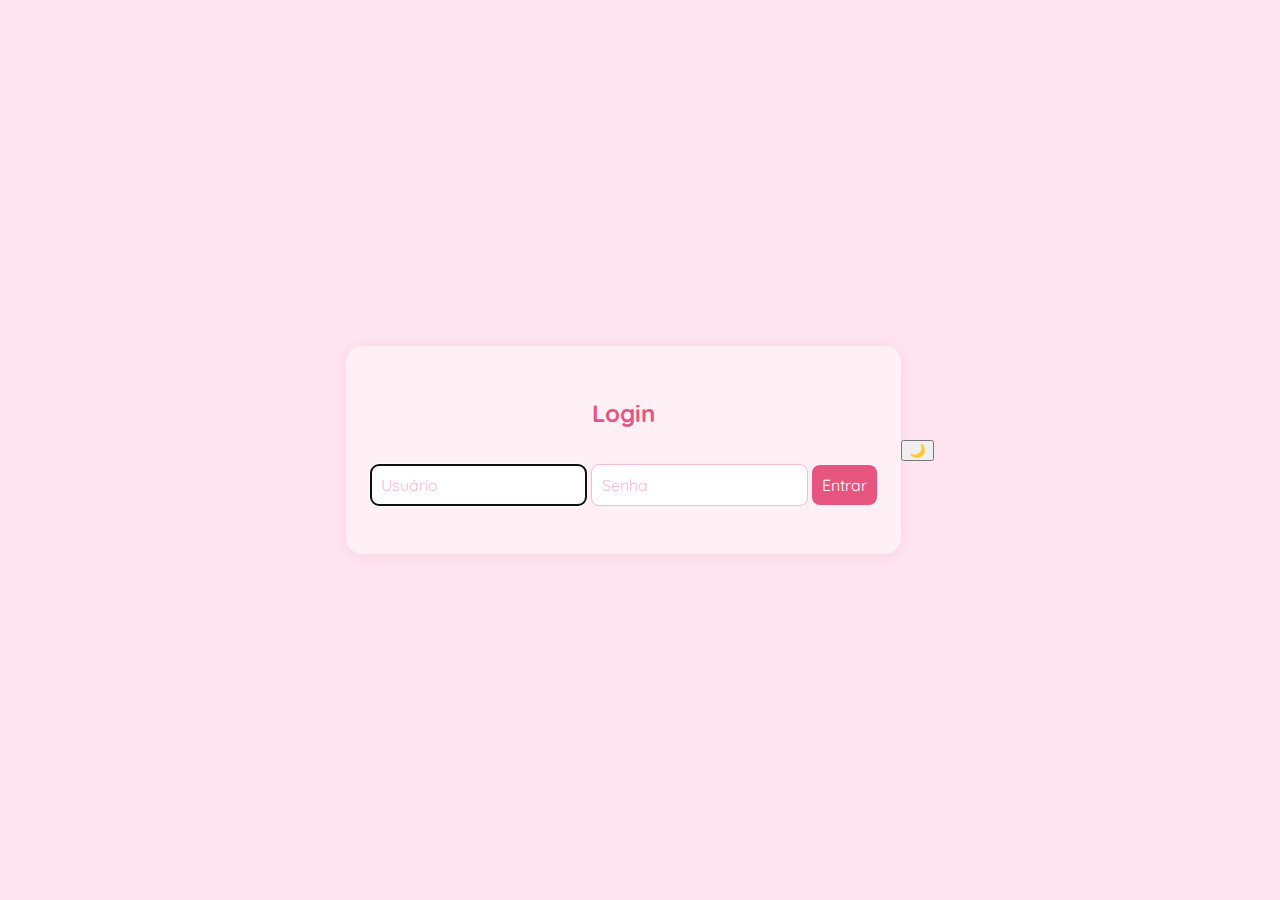
<file: index.html>
<!DOCTYPE html>
<html lang="pt-BR">
<head>
    <meta charset="UTF-8">
    <meta name="viewport" content="width=device-width, initial-scale=1.0">
    <title>Sistema de Pacientes</title>
    <link rel="stylesheet" href="style.css">
</head>
<body>
    <button id="theme-toggle" class="theme-toggle-fixed">🌙</button>
    
    <!-- Indicador de uso do localStorage -->
    <div id="storage-indicator" class="storage-indicator">
        <div class="storage-icon">💾</div>
        <div class="storage-info">
            <div class="storage-used" id="storage-used">0 MB</div>
            <div class="storage-total">/ 5 MB</div>
        </div>
        <div class="storage-bar">
            <div class="storage-progress" id="storage-progress"></div>
        </div>
    </div>
    
    <div class="layout">
        <div class="vertical-bar">
            <div class="logo-container">
                <img class="logo" id="main-logo" src="imagens/Imagem do WhatsApp de 2025-05-15 à(s) 15.58.55_8fe2558e.jpg" alt="Logo" title="Clique para alterar o logo">
            </div>
            <input type="file" id="logo-input" accept="image/*" style="display: none;">
            <h1 class="name">Maria Carolina</h1>
            
          
        </div>
        <main class="main__pacientes">
            <h1 class="titulo_principal">Pacientes</h1>
            <ul class="patient-list" id="patient-list">
            </ul>
            <h2 class="titulo_secundario">Adicionar Paciente</h2>
            <form id="add-patient-form">
                <input type="text" id="patient-name" placeholder="Nome do paciente" required>
                <input type="number" id="patient-age" placeholder="Idade" required min="0">
                <select id="patient-gender" required>
                    <option value="">Sexo</option>
                    <option value="masculino">Masculino</option>
                    <option value="feminino">Feminino</option>
                </select>
                <input type="file" id="patient-photo" accept="image/*">
                <button type="submit">Adicionar</button>
            </form>
        </main>
    </div>

    <script src="script.js"></script>
</body>
</html>
</file>
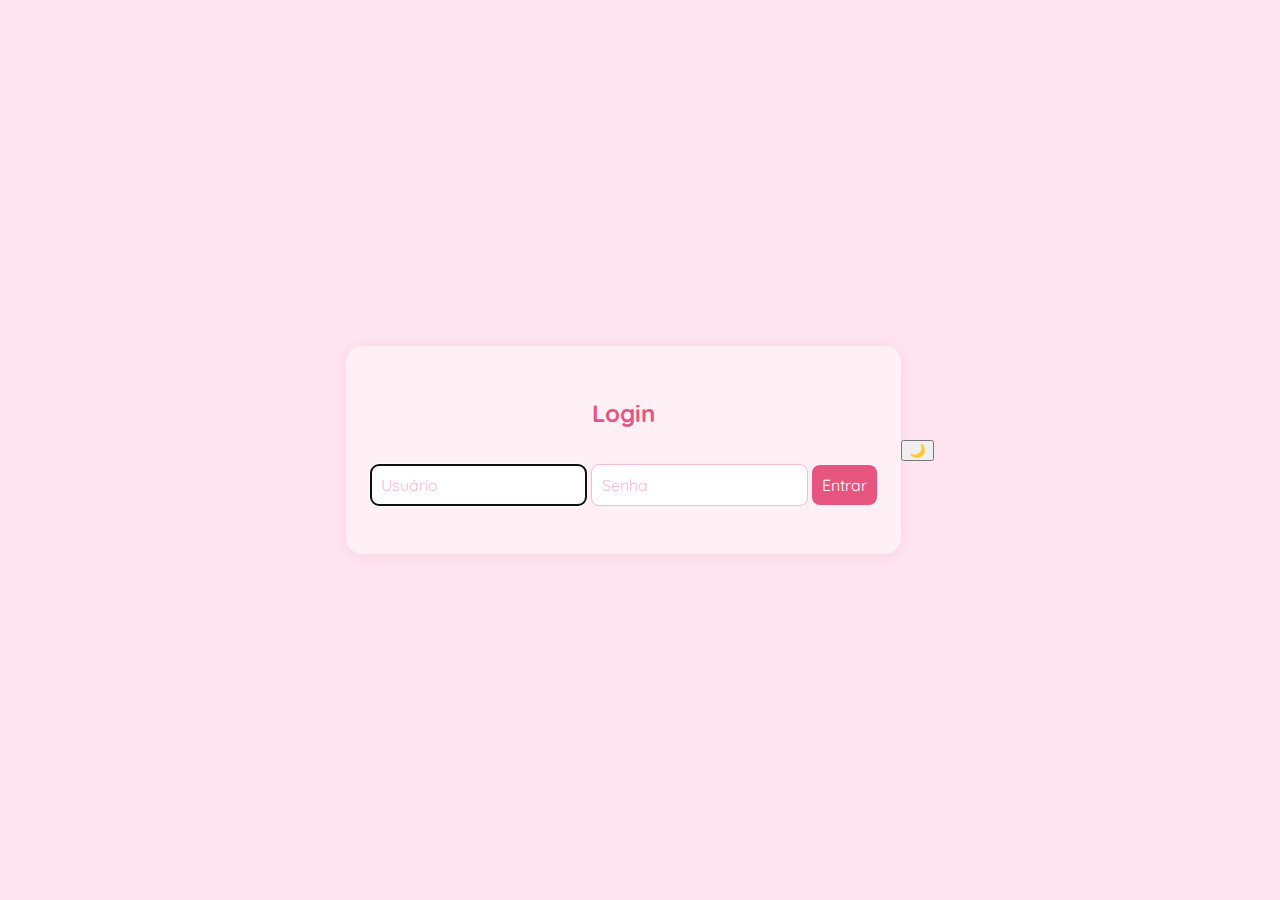
<file: login.html>
<!DOCTYPE html>
<html lang="en">
<head>
    <meta charset="UTF-8">
    <meta name="viewport" content="width=device-width, initial-scale=1.0">
    <title>Login</title>
    <link rel="stylesheet" href="styles/login.css">
</head>
<body class="body-login">
    <div class="login-container">
        <h2>Login</h2>
        <div id="error-msg" class="error"></div>
        <form id="login-form" autocomplete="off">
            <input type="text" id="username" placeholder="Usuário" required>
            <input type="password" id="password" placeholder="Senha" required>
            <button type="submit">Entrar</button>
        </form>
        <script src="login.js"></script>
    </div>  
    <button id="theme-toggle" class="theme-toggle-fixed">🌙</button>
</body>
</html>
</file>
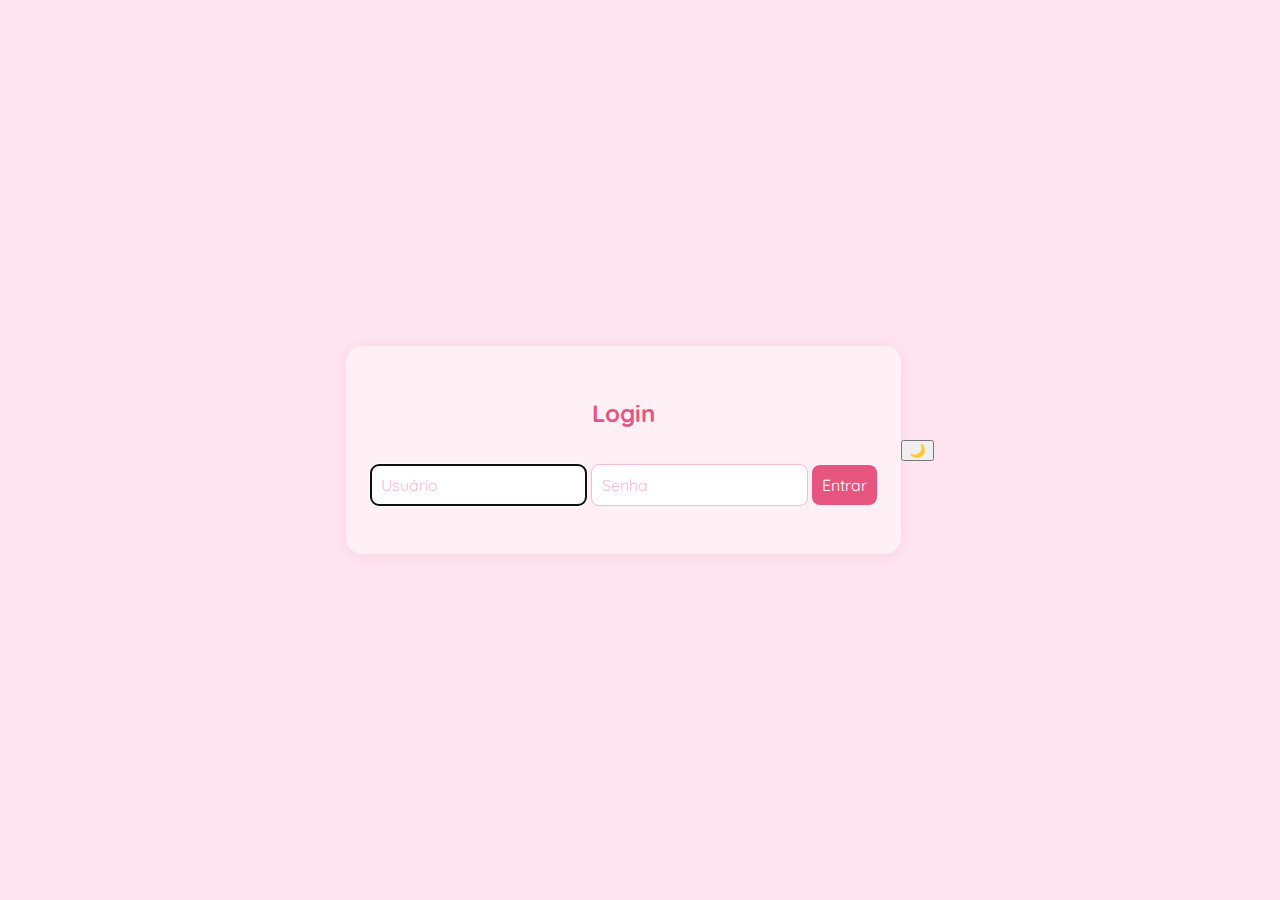
<file: paciente_template.html>
<!DOCTYPE html>
<html lang="pt-BR">
<head>
    <meta charset="UTF-8">
    <meta name="viewport" content="width=device-width, initial-scale=1.0">
    <title>Detalhes do Paciente</title>
    <link rel="stylesheet" href="style.css">
</head>
<body>
    <button id="theme-toggle" class="theme-toggle-fixed">🌙</button>
    <div class="layout">
        <div class="vertical-bar">
            <img class="logo" id="patient-photo" src="" alt="Foto do Paciente">
            <input type="file" id="edit-photo" accept="image/*" style="display:none;">
            <button class="button_lateral" id="custom-photo-btn" style="margin-top:10px;">Selecionar Foto</button>
            <button class="button_lateral" id="update-photo" style="margin-top:5px;">Atualizar Foto</button>
        </div>
        <main class="main__pacientes">
            <h1 class="titulo_principal" id="patient-name"></h1>
            <div id="fichas">
                <!-- Fichas serão carregadas dinamicamente -->
            </div>
            
            <textarea id="new-ficha" placeholder="Escreva sobre a consulta..."></textarea>
            
            <!-- Seção de Atividades -->
            <div class="atividades-section">
                <div class="atividades-buttons">
                    <button class="button_atividade" id="criar-atividade">+ Criar Atividade</button>
                    <button class="button_atividade" id="ver-atividades">📋 Minhas Atividades</button>
                </div>
            </div>
            
            <div class="button-container">
                <button class="button_template" id="save-ficha">Salvar Ficha</button>
                <button class="button_template" id="back-to-list">Voltar</button>
            </div>
        </main>
    </div>

    <!-- Modal para Criar Atividade -->
    <div id="modal-criar-atividade" class="modal hidden">
        <!-- Conteúdo será criado dinamicamente -->
    </div>

    <!-- Modal para Ver Atividades -->
    <div id="modal-ver-atividades" class="modal hidden">
        <!-- Conteúdo será criado dinamicamente -->
    </div>

    <!-- Card de Lembrete -->
    <div id="reminder-card" class="reminder-card">
        <div class="reminder-header">
            <h4>Lembrete de Consulta</h4>
            <button id="close-reminder" class="close-btn">×</button>
        </div>
        <div class="reminder-content">
            <p id="last-consultation-info">Carregando...</p>
            <div class="reminder-actions">
                <button id="mark-consultation-done" class="btn-done">
                    ✓ Marcar Consulta como Feita
                </button>
            </div>
        </div>
    </div>

    <script src="paciente_template.js"></script>
</body>
</html>
</file>
<file: style.css>
@import url("styles/template.css");

*{
    box-sizing: border-box;
    margin: 0;
    padding: 0;
    li,ul {
        list-style: none;
    }
}

:root {
    --cor-principal:pink;
    --cor-de-titulo:white;
    --cor-de-texto: black;
    --cor-de-fundo: #f4f4f4;
    --cor-de-botao: #ff69b4;
    --cor-de-borda-botao:rgb(219, 23, 186) 1px solid;
    --cor-de-botao-hover: #569cba;
}

body {
    font-family: Arial, sans-serif;
    margin: 0;
    padding: 0;
    background-color: var(--cor-de-fundo);
}

.layout {
    display: flex;
    flex-direction: row;
    height: 100vh;
}

.vertical-bar {
    width: 20vw;
    background-color: var(--cor-principal);
    height: 100vh;
    position: fixed;
    left: 0;
    top: 0;
    display: flex;
    flex-direction: column;
    align-items: center;
    padding-top: 10px;
}

.logo-container {
    position: relative;
    display: inline-block;
    margin-bottom: 15px;
}

.logo {
    width: 120px;
    height: 120px;
    border-radius: 50%;
    object-fit: cover;
    border: 3px solid rgba(255, 255, 255, 0.3);
    transition: all 0.3s ease;
    cursor: pointer;
    display: block;
}

.logo:hover {
    border-color: var(--cor-de-botao);
    transform: scale(1.10);
    box-shadow: 0 0 20px rgba(255, 105, 180, 0.3);
    filter: brightness(1.1);
}

.name{
    font-size: 20px;
    color: var(--cor-de-titulo);
    margin-top: 10px;
    text-align: center;
}

.titulo_principal{
    border: rgb(188, 97, 165) 2px solid;
    margin-top: 0px;
    background-color: var(--cor-principal);
    color: var(--cor-de-titulo);
    text-align: center;
    margin-bottom: 1.3em;
    width: 20em;
}

.main__pacientes {
    display: flex;
    flex-direction: column;
    background-color: var(--cor-de-fundo);
    margin-left: 20vw;
    padding: 20px;
}

.titulo_secundario {
    font-size: 1.5em;
    margin-bottom: 10px;
    text-align: center;
    width: 100%;
    margin-left: 40px;
}

.patient-list {
    display: flex;
    flex-wrap: wrap;
    align-items: center;
    margin-top: 20px;
    gap: 20px;
}

#add-patient-form {
    display: flex;
    flex-direction: column;
    gap: 15px;
    width: 100%;
    max-width: 300px;
    margin: 0 auto; /* Centralizar o formulário */
}

#add-patient-form input,
#add-patient-form select {
    padding: 12px;
    border: 1px solid #ddd;
    border-radius: 6px;
    font-size: 14px;
}

#add-patient-form button {
    padding: 12px 20px;
    background-color: var(--cor-de-botao);
    color: white;
    border: none;
    border-radius: 6px;
    cursor: pointer;
    font-size: 14px;
    transition: background-color 0.3s ease;
}

#add-patient-form button:hover {
    background-color: var(--cor-de-botao-hover);
}

.theme-toggle-fixed {
    position: fixed;
    top: 15px;
    right: 15px;
    background: rgba(0, 0, 0, 0.7);
    color: white;
    border: none;
    border-radius: 50%;
    width: 50px;
    height: 50px;
    font-size: 20px;
    cursor: pointer;
    display: flex;
    align-items: center;
    justify-content: center;
    z-index: 9999;
    transition: all 0.3s ease;
    box-shadow: 0 4px 12px rgba(0, 0, 0, 0.3);
    backdrop-filter: blur(10px);
}

.theme-toggle-fixed:hover {
    background: rgba(0, 0, 0, 0.9);
    transform: scale(1.1);
    box-shadow: 0 6px 20px rgba(0, 0, 0, 0.4);
}

.theme-toggle-fixed:active {
    transform: scale(0.95);
}

.storage-indicator {
    position: fixed;
    bottom: 15px;
    right: 15px;
    background: rgba(255, 255, 255, 0.95);
    color: #333;
    padding: 10px 15px;
    border-radius: 8px;
    box-shadow: 0 4px 12px rgba(0, 0, 0, 0.15);
    backdrop-filter: blur(10px);
    z-index: 9998;
    font-family: 'Segoe UI', Tahoma, Geneva, Verdana, sans-serif;
    font-size: 12px;
    min-width: 120px;
    border: 1px solid rgba(0, 0, 0, 0.1);
    transition: all 0.3s ease;
    cursor: pointer;
}

.storage-indicator:hover {
    transform: scale(1.05);
    box-shadow: 0 6px 20px rgba(0, 0, 0, 0.2);
}

.storage-icon {
    font-size: 16px;
    text-align: center;
    margin-bottom: 5px;
}

.storage-info {
    display: flex;
    align-items: center;
    justify-content: center;
    font-weight: bold;
    margin-bottom: 5px;
}

.storage-used {
    color: #007bff;
}

.storage-total {
    color: #666;
    margin-left: 2px;
}

.storage-bar {
    width: 100%;
    height: 4px;
    background: #e9ecef;
    border-radius: 2px;
    overflow: hidden;
}

.storage-progress {
    height: 100%;
    background: linear-gradient(90deg, #28a745 0%, #ffc107 60%, #dc3545 90%);
    border-radius: 2px;
    transition: width 0.3s ease;
    width: 0%;
}

.storage-progress.low {
    background: #28a745;
}

.storage-progress.medium {
    background: #ffc107;
}

.storage-progress.high {
    background: #fd7e14;
}

.storage-progress.critical {
    background: #dc3545;
    animation: pulse 1s infinite;
}

@keyframes pulse {
    0%, 100% { opacity: 1; }
    50% { opacity: 0.7; }
}

/* MODO ESCURO */
body.dark-mode {
    background: linear-gradient(135deg, #0d1117 0%, #161b22 100%) !important;
    color: #e6edf3 !important;
}

body.dark-mode .vertical-bar {
    background: linear-gradient(135deg, #21262d 0%, #30363d 100%) !important;
}

body.dark-mode .titulo_principal,
body.dark-mode .name {
    color: #f0f6fc !important;
}

body.dark-mode .main__pacientes {
    background: #0d1117 !important;
}

body.dark-mode .patient-list li {
    background: #161b22 !important;
    color: #e6edf3 !important;
}

body.dark-mode .patient-list li:hover {
    background: #21262d !important;
    border-color: #58a6ff !important;
}

body.dark-mode #add-patient-form input,
body.dark-mode #add-patient-form select {
    background: #0d1117 !important;
    border: 1px solid #30363d !important;
    color: #e6edf3 !important;
}

body.dark-mode #add-patient-form input:focus,
body.dark-mode #add-patient-form select:focus {
    border-color: #58a6ff !important;
    box-shadow: 0 0 0 0.2rem rgba(88, 166, 255, 0.25) !important;
}

body.dark-mode #add-patient-form input::placeholder {
    color: #7d8590 !important;
}

body.dark-mode #add-patient-form button {
    background: #238636 !important;
    color: #ffffff !important;
}

body.dark-mode #add-patient-form button:hover {
    background: #2ea043 !important;
}

body.dark-mode .storage-indicator {
    background: rgba(45, 45, 45, 0.95);
    color: #e6edf3;
    border-color: #30363d;
}

body.dark-mode .storage-total {
    color: #7d8590;
}

body.dark-mode .storage-bar {
    background: #30363d;
}
body.dark-mode  .titulo_principal{
    background-color: purple !important;
}
.storage-indicator::after {
    content: attr(data-tooltip);
    position: absolute;
    bottom: 100%;
    right: 0;
    background: #333;
    color: white;
    padding: 5px 8px;
    border-radius: 4px;
    font-size: 11px;
    white-space: nowrap;
    opacity: 0;
    visibility: hidden;
    transition: all 0.3s ease;
    transform: translateY(5px);
}

.storage-indicator:hover::after {
    opacity: 1;
    visibility: visible;
    transform: translateY(-5px);
}

/* RESPONSIVO */
@media (max-width: 830px) {
    .vertical-bar {
        width: 15vw;
    }
    
    .logo {
        width: 80px;
        height: 80px;
    }
    
    .name{
        font-size: 16px;
    }
    
    .main__pacientes {
        margin-left: 15vw;
        padding: 15px;
    }
    
    .theme-toggle-fixed {
        width: 40px;
        height: 40px;
        font-size: 16px;
        top: 10px;
        right: 10px;
    }
    
    .storage-indicator {
        bottom: 10px;
        right: 10px;
        padding: 8px 12px;
        font-size: 11px;
        min-width: 100px;
    }
    
    .storage-icon {
        font-size: 14px;
    }
}

@media (max-width: 480px) {
    .vertical-bar {
        width: 60px;
    }
    
    .logo {
        width: 40px;
        height: 40px;
    }
    
    .name {
        font-size: 12px;
        margin-top: 5px;
    }
    
    .main__pacientes {
        margin-left: 60px;
        padding: 10px;
    }
    
    .titulo_principal {
        width: 100%;
        font-size: 1.2em;
    }
}
</file>
<file: styles/login.css>
@import url('https://fonts.googleapis.com/css2?family=Quicksand:wght@500&display=swap');
        .body-login{
            background: #fde4ef;
            display: flex;
            align-items: center;
            justify-content: center;
            height: 100vh;
            margin: 0;
            font-family: 'Quicksand', Arial, sans-serif;
            color: #e75480; /* rosa para texto */
        }
        .login-container {
            background: #fff0f6;
            padding: 32px 24px;
            border-radius: 16px;
            box-shadow: 0 2px 12px rgba(231, 84, 128, 0.10);
            display: flex;
            flex-direction: column;
            min-width: 320px;
        }
        .login-container h2 {
            margin-bottom: 24px;
            text-align: center;
            color: #e75480;
            font-family: 'Quicksand', Arial, sans-serif;
        }
        .login-container input {
            margin-bottom: 16px;
            padding: 10px;
            border-radius: 8px;
            border: 1px solid #f8bbd0;
            font-size: 1em;
            color: #e75480;
            background: #fff;
            font-family: 'Quicksand', Arial, sans-serif;
        }
        .login-container input::placeholder {
            color: #f8bbd0;
        }
        .login-container button {
            background: #e75480;
            color: #fff;
            border: none;
            border-radius: 8px;
            padding: 10px;
            font-size: 1em;
            cursor: pointer;
            transition: background 0.2s;
            font-family: 'Quicksand', Arial, sans-serif;
        }
        .login-container button:hover {
            background: #c2185b;
        }
        .error {
            color: #d32f2f;
            margin-bottom: 12px;
            text-align: center;
        }
</file>
